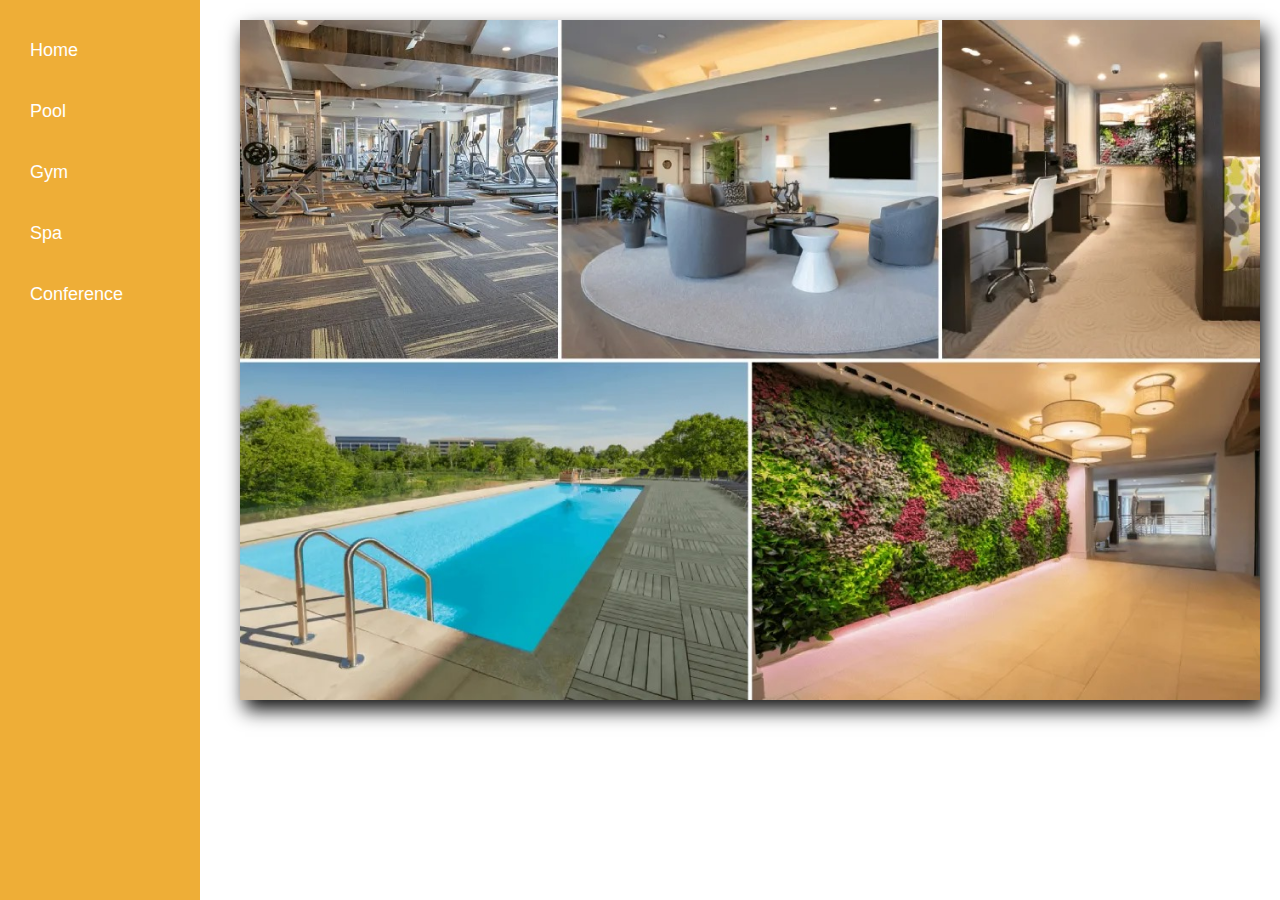
<file: amenities2.html>
<!DOCTYPE html>
<html lang="en">
<head>
  <meta charset="UTF-8">
  <meta name="viewport" content="width=device-width, initial-scale=1.0">
  <link rel="stylesheet" href="amenities2.css">
  <title>Amenities</title>
</head>
<body>
  <div class="sidebar">
    <a href="index.html">Home</a>
    <a href="pool.html">Pool</a>
    <a href="gym.html">Gym</a>
    <a href="spa.html">Spa</a>
    <a href="conference.html">Conference</a>
  </div>

  <div class="content">
    <img src="images/amenities.jpg" alt="Amenities">
  </div>
</body>
</html>
</file>
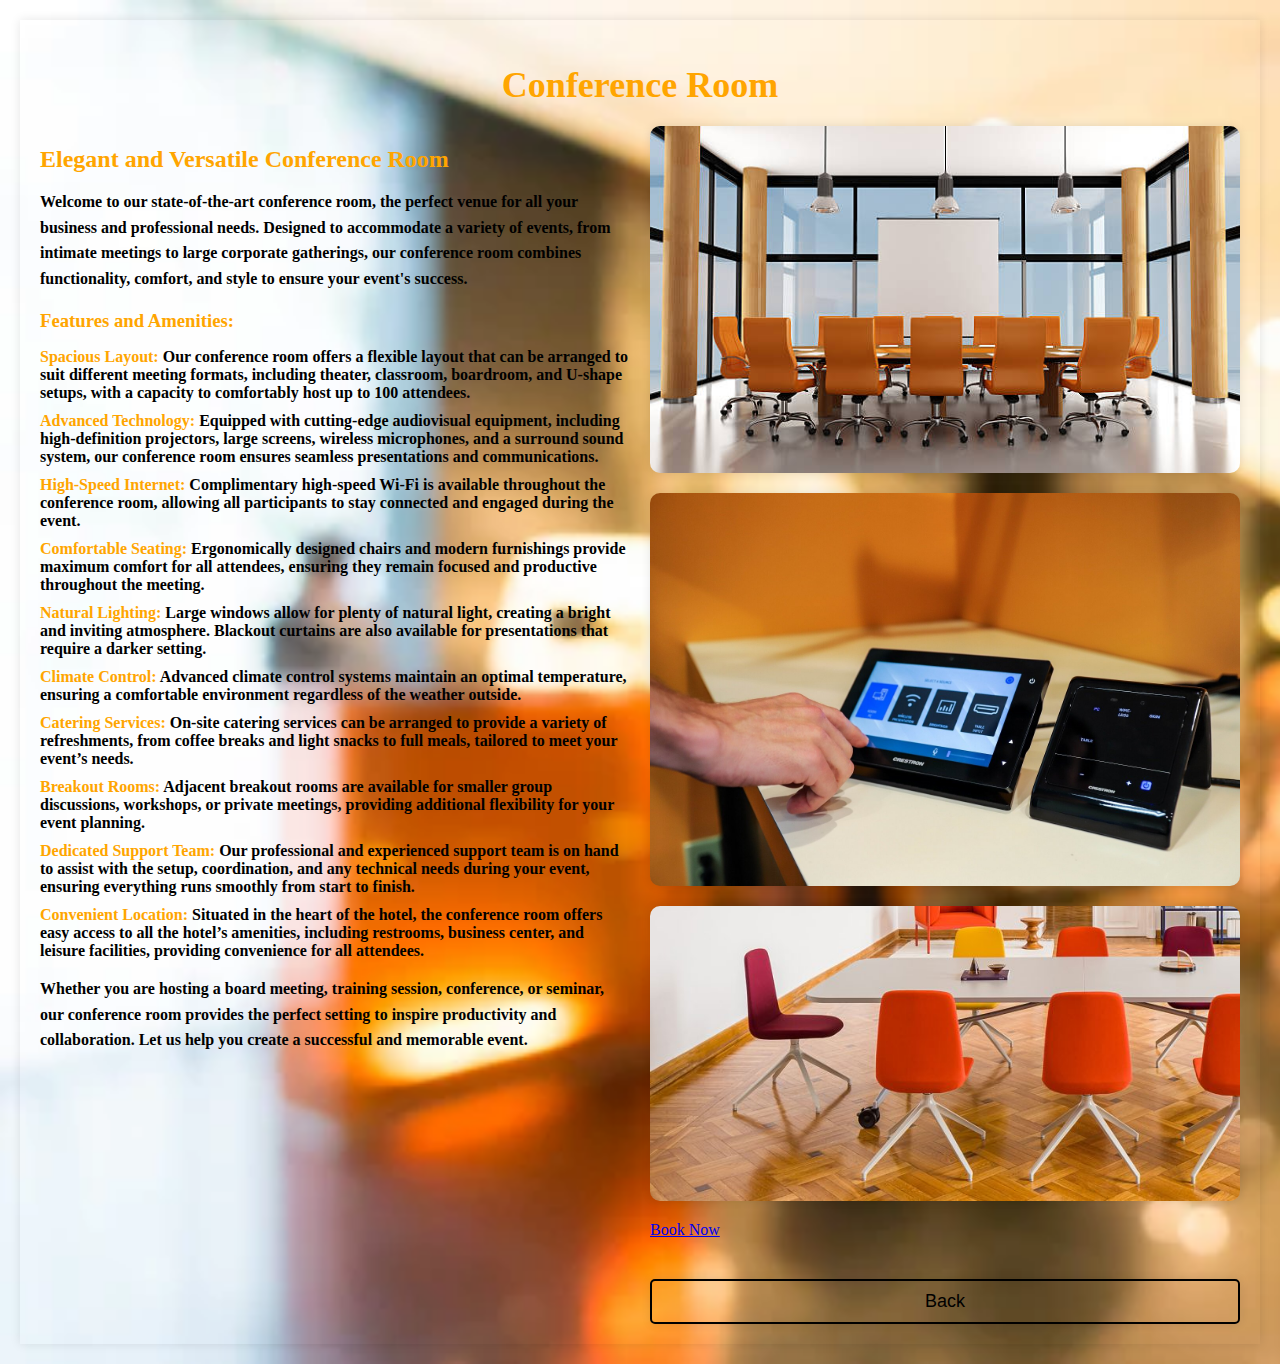
<file: conference.html>
<!DOCTYPE html>
<html lang="en">
<head>
  <meta charset="UTF-8">
  <meta name="viewport" content="width=device-width, initial-scale=1.0">
  <title>Conference Room - Hotel</title>
  <link rel="stylesheet" href="conference.css">
</head>
<body>
  <div class="container">
    <h1>Conference Room</h1>
    <div class="description">
      <div class="text">
        <h2>Elegant and Versatile Conference Room</h2>
        <p>Welcome to our state-of-the-art conference room, the perfect venue for all your business and professional needs. Designed to accommodate a variety of events, from intimate meetings to large corporate gatherings, our conference room combines functionality, comfort, and style to ensure your event's success.</p>
        <h3>Features and Amenities:</h3>
        <ul>
          <li><strong>Spacious Layout:</strong> Our conference room offers a flexible layout that can be arranged to suit different meeting formats, including theater, classroom, boardroom, and U-shape setups, with a capacity to comfortably host up to 100 attendees.</li>
          <li><strong>Advanced Technology:</strong> Equipped with cutting-edge audiovisual equipment, including high-definition projectors, large screens, wireless microphones, and a surround sound system, our conference room ensures seamless presentations and communications.</li>
          <li><strong>High-Speed Internet:</strong> Complimentary high-speed Wi-Fi is available throughout the conference room, allowing all participants to stay connected and engaged during the event.</li>
          <li><strong>Comfortable Seating:</strong> Ergonomically designed chairs and modern furnishings provide maximum comfort for all attendees, ensuring they remain focused and productive throughout the meeting.</li>
          <li><strong>Natural Lighting:</strong> Large windows allow for plenty of natural light, creating a bright and inviting atmosphere. Blackout curtains are also available for presentations that require a darker setting.</li>
          <li><strong>Climate Control:</strong> Advanced climate control systems maintain an optimal temperature, ensuring a comfortable environment regardless of the weather outside.</li>
          <li><strong>Catering Services:</strong> On-site catering services can be arranged to provide a variety of refreshments, from coffee breaks and light snacks to full meals, tailored to meet your event’s needs.</li>
          <li><strong>Breakout Rooms:</strong> Adjacent breakout rooms are available for smaller group discussions, workshops, or private meetings, providing additional flexibility for your event planning.</li>
          <li><strong>Dedicated Support Team:</strong> Our professional and experienced support team is on hand to assist with the setup, coordination, and any technical needs during your event, ensuring everything runs smoothly from start to finish.</li>
          <li><strong>Convenient Location:</strong> Situated in the heart of the hotel, the conference room offers easy access to all the hotel’s amenities, including restrooms, business center, and leisure facilities, providing convenience for all attendees.</li>
        </ul>
        <p>Whether you are hosting a board meeting, training session, conference, or seminar, our conference room provides the perfect setting to inspire productivity and collaboration. Let us help you create a successful and memorable event.</p>
        <!-- <button onclick="location.href='amenities.html' ">Back</button>  -->
      </div>
      <div class="images">
        <img src="images/conference1.jpg" alt="Conference Room Setup">
        <img src="images/conference2.jpg" alt="Conference Room Technology">
        <img src="images/conference3.jpg" alt="Conference Room Seating">
        <a href="booking.html" class="book-button">Book Now</a>
        <button onclick="location.href='amenities2.html' ">Back</button>
         
      </div>
    </div>
  </div>
  
</body>
</html>
</file>
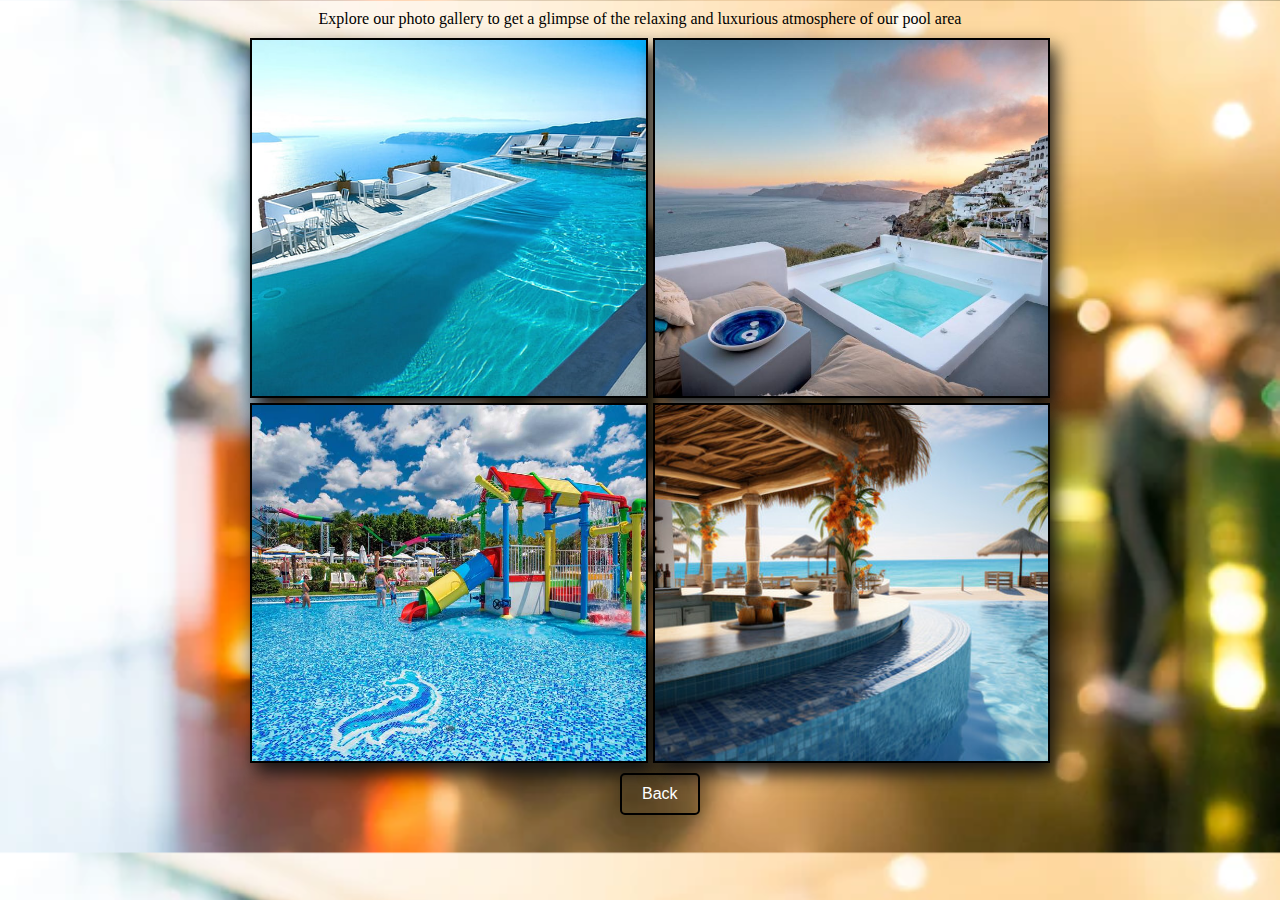
<file: gallery.html>
<!DOCTYPE html>
<html lang="en">
<head>
  <meta charset="UTF-8">
  <meta name="viewport" content="width=device-width, initial-scale=1.0">
  <link rel="stylesheet" href="gallery.css">
  <title>Document</title>
</head>
<body>
  <div class="pht">
    <p>Explore our photo gallery to get a glimpse of the relaxing and luxurious atmosphere of our pool area</p>
  </div>
  <div class="container">
  
      <img src="images/infinity.jpg">
      <img src="images/jaccuzzi.jpg">
      <img src="images/kids pool.jpg">
      <img src="images/pool side bar.jpg">
    
  </div>

  <button onclick="location.href='amenities2.html' ">Back</button>
  
</body>
</html>
</file>
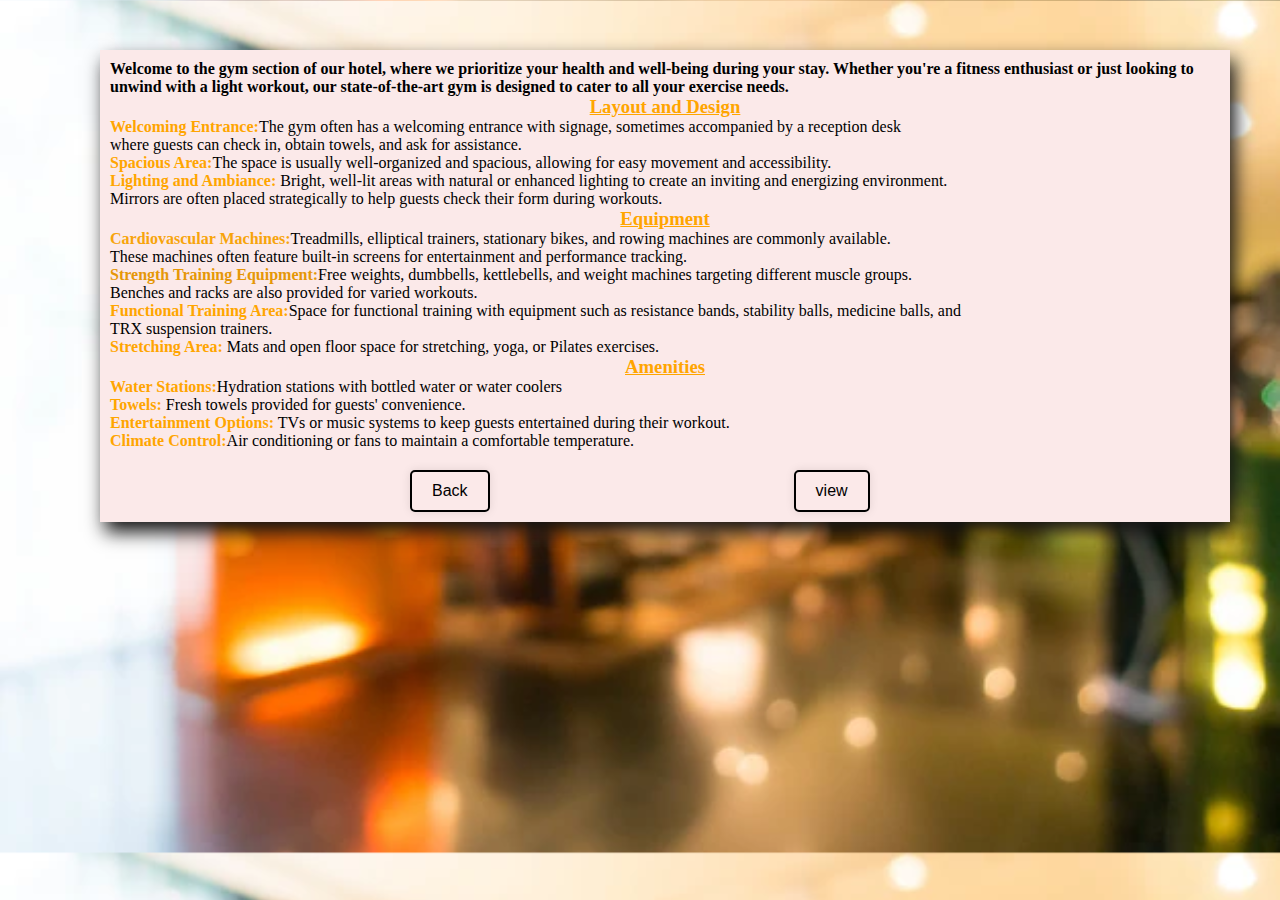
<file: gym.html>
<!DOCTYPE html>
<html lang="en">
<head>
  <meta charset="UTF-8">
  <meta name="viewport" content="width=device-width, initial-scale=1.0">
  <link rel="stylesheet" href="gym.css">
  <title>Gym</title>
</head>
<body>
  <!-- <h3 style="display: flex;justify-content: center;">Gym</h3> -->
  <div class="pix">
    <div class="stq">
      <h4>Welcome to the gym section of our hotel, where we prioritize your health and well-being during your stay. Whether you're a fitness enthusiast or just looking to unwind with a light workout, our state-of-the-art gym is designed to cater to all your exercise needs.</h4>
    </div>
    <h3 style="text-decoration: underline;display: flex;justify-content: center; color: orange;">Layout and Design</h3>
   
    <ul style="list-style: none;">
      <li ><b style="color: orange;">Welcoming Entrance:</b>The gym often has a welcoming entrance with signage, sometimes accompanied by a reception desk </br>where guests can check in, obtain towels, and ask for assistance.</li>
      <li><b style="color: orange;">Spacious Area:</b>The space is usually well-organized and spacious, allowing for easy movement and accessibility.</li>
      <li><b style="color: orange;">Lighting and Ambiance:</b> Bright, well-lit areas with natural or enhanced lighting to create an inviting and energizing environment. </br>Mirrors are often placed strategically to help guests check their form during workouts.</li>
      
    </ul>
    <h3 style="text-decoration: underline;display: flex;justify-content: center; color: orange;">Equipment</h3>
    <ul style="list-style: none;">
      <li><b style="color: rgb(247, 164, 11);">Cardiovascular Machines:</b>Treadmills, elliptical trainers, stationary bikes, and rowing machines are commonly available. </br>These machines often feature built-in screens for entertainment and performance tracking.</li>
      <li><b style="color: rgb(229, 151, 7);">Strength Training Equipment:</b>Free weights, dumbbells, kettlebells, and weight machines targeting different muscle groups.</br> Benches and racks are also provided for varied workouts.</li>
      <li><b style="color: orange;">Functional Training Area:</b>Space for functional training with equipment such as resistance bands, stability balls, medicine balls, and </br>TRX suspension trainers.</li>
      <li><b style="color: orange;">Stretching Area:</b> Mats and open floor space for stretching, yoga, or Pilates exercises.</li>
    </ul>
    <h3 style="text-decoration: underline; display: flex;justify-content: center;color: orange;">Amenities</h3>
    <ul style="list-style: none;">
      <li><b style="color: orange;">Water Stations:</b>Hydration stations with bottled water or water coolers</li>
      <li><b style="color: orange;">Towels: </b>Fresh towels provided for guests' convenience.</li>
      <li><b style="color: orange;">Entertainment Options:</b> TVs or music systems to keep guests entertained during their workout.</li>
      <li><b style="color: orange;">Climate Control:</b>Air conditioning or fans to maintain a comfortable temperature.</li>
    </ul>
    <button onclick="location.href='amenities2.html' ">Back</button>
    <button onclick="location.href='view.html' ">view</button>
  </div>

</html>
</file>
<file: amenities2.css>
* {
  box-sizing: border-box;
  margin: 0;
  padding: 0;
}

body {
  font-family: Arial, sans-serif;
  display: flex;
  flex-direction: column;
  min-height: 100vh;
}

.sidebar {
  background-color:rgb(238, 174, 55);
  padding: 20px;
  width: 200px;
  position: fixed;
  height: 100%;
}

.sidebar a {
  display: block;
  color: white;
  font-size: 18px;
  text-decoration: none;
  padding: 20px 10px;
  transition: background 0.3s;
}

.sidebar a:hover {
  background-color:rgb(97,95,95);
}

.content {
  margin-left: 220px;
  padding: 20px;
}

img {
  max-width: 100%;
  height: auto;
  box-shadow: 5px 10px 18px #131313;
}

@media (max-width: 768px) {
  .sidebar {
    width: 100%;
    position: static;
    height: auto;
  }

  .content {
    margin-left: 0;
    padding-top: 20px;
  }

  img {
    margin-top: 20px;
  }
}
</file>
<file: conference.css>
body {
  font-family: cursive;
  background:url(images/lobby-with-bokeh-effect_1203-623.jpg);
  background-size: cover;
  margin: 0;
  padding: 0;
  display: flex;
  justify-content: center;
  align-items: center;
  min-height: 100vh;
}

.container {
  max-width: 1200px;
  width: 100%;
  background-color: transparent;
  padding: 20px;
  box-shadow: 0 0 10px rgba(0, 0, 0, 0.1);
  margin: 20px;
}

h1 {
  text-align: center;
  color: orange;
  font-size: 36px;
  margin-bottom: 20px;
}

.description {
  display: flex;
  flex-wrap: wrap;
  justify-content: space-between;
}

.text {
  flex: 1;
  min-width: 300px;
  margin-right: 20px;
}

h2, h3 {
  color: orange;
  margin-bottom: 10px;
}

p {
  line-height: 1.6;
  color: black;
  font-weight: bold;
}

ul {
  list-style-type: none;
  padding: 0;
}

ul li {
  margin-bottom: 10px;
  color: black;
  font-weight: bold;
}

ul li strong {
  color: orange;
}

.images {
  flex: 1;
  min-width: 300px;
  display: flex;
  flex-direction: column;
  gap: 20px;
}

.images img {
  width: 100%;
  border-radius: 10px;
  box-shadow: 0 0 10px rgba(0, 0, 0, 0.1);
}
.images img:hover{
  transform: scale(1.05);
}

/* Responsive Design */
@media (max-width: 768px) {
  .description {
    flex-direction: column;
  }

  .text {
    margin-right: 0;
    margin-bottom: 20px;
  }
}
button {
  display: inline-block;
  padding: 10px 20px;
  margin-top: 20px;
  background-color:transparent;
  color: black;
  text-decoration: none;
  text-align: center;
  border: 2px solid black;
  border-radius: 5px;
  font-size: 18px;
  box-shadow: 0 0 10px rgba(0, 0, 0, 0.1);
  transition: background-color 0.3s, box-shadow 0.3s;
  cursor: pointer;
}

button:hover {
  background-color: orange;
  color: white;
  box-shadow: 0 0 15px rgba(0, 0, 0, 0.2);
}
</file>
<file: gallery.css>
*{
  
  margin: 0;
  padding: 0;
  box-sizing: border-box;

 
}
.pht{
  display: flex;
  flex-direction: column;
  align-items: center;
  margin-top: 10px;
}

body {
  background-image: url(images/lobby-with-bokeh-effect_1203-623.jpg);
  background-size:cover;
  font-family: cursive;

}
.container {
  display: flex;
  flex-wrap:wrap;
  width: 80%;
  max-width: 800px;
  gap: 5px;
  margin-top: 10px;
  margin-left: 250px;
}
.container img {
    flex: 1 1 calc(30% - 10px); /* Each image takes 50% width minus the gap */
    object-fit: cover; /* Ensure the images cover their allocated space without stretching */
    width: calc(50% - 10px);
    height: calc(50vw - 20px); /* Adjust height based on viewport width */
    max-height: 40vh; /* Ensure images don't exceed a maximum height */
    box-sizing: border-box; /* Include padding and border in element's total width and height */
    justify-content: center;
    align-items: center;
    border: 2px solid black;
    box-shadow: 5px 10px 18px #131313;

}
.container img:hover {
  transform: scale(1.05);
  cursor: pointer;
}
button{
  padding: 10px 20px;
  font-size: 16px;
  background-color: transparent;
  color: white;
  border: 2px solid black;
  border-radius: 5px;
  cursor: pointer;
  margin-left: 620px;
  margin-top: 10px;
  box-shadow: 0 0 10px rgba(0, 0, 0, 0.1);
  transition: background-color 0.3s, box-shadow 0.3s;
}
button:hover{
  background-color: orange;
  color: white;
}
@media (max-width: 600px) {
  body {
    padding: 20px;
    background-size: contain;
  }

  .pht p {
    font-size: 1em;
    text-align: center;
    padding: 10px;
  }

  .container {
    width: 100%;
    margin-left: 0;
    padding: 10px;
  }

  .container img {
    flex: 1 1 calc(100% - 10px);
    width: calc(100% - 10px);
    height: calc(50vw - 20px);
    max-height: 50vh;
  }

  button {
    padding: 10px;
    font-size: 14px;
    margin-left: 0;
    margin-top: 10px;
    width: 100%;
  }
}

@media (min-width: 601px) and (max-width: 1024px) {
  body {
    padding: 30px;
    background-size: cover;
  }

  .pht p {
    font-size: 1.2em;
    text-align: center;
    padding: 15px;
  }

  .container {
    width: 90%;
    max-width: 600px;
    margin-left: 5%;
  }

  .container img {
    flex: 1 1 calc(45% - 10px);
    width: calc(45% - 10px);
    height: calc(40vw - 20px);
    max-height: 45vh;
  }

  button {
    padding: 12px;
    font-size: 16px;
    margin-left: 0;
    margin-top: 15px;
    width: 80%;
  }
}

/* @media (min-width: 1025px) {
  body {
    padding: 50px;
    background-size: cover;
  }

  .pht p {
    font-size: 1.5em;
    text-align: center;
    padding: 20px;
  }

  .container {
    width: 80%;
    max-width: 800px;
    margin-left: 10%;
  }

  .container img {
    flex: 1 1 calc(30% - 10px);
    width: calc(30% - 10px);
    height: calc(30vw - 20px);
    max-height: 40vh;
  }

  button {
    padding: 15px;
    font-size: 18px;
    margin-left: 10%;
    margin-top: 20px;
    width: 60%;
  } */
</file>
<file: gym.css>
*{
  
  margin: 0;
  padding: 0;
  box-sizing: border-box;
  

 
}.stq{
  display: flex;
  flex-direction: column;
  align-items: center;

}

body {
  padding: 50px;
  padding-left: 100px;
  align-items: center;
  background-image: url(images/lobby-with-bokeh-effect_1203-623.jpg);
  background-size:cover;
  font-family: cursive;

}

button{
  padding: 10px 20px;
  font-size: 16px;
  background-color: transparent;
  color: black;
  border: 2px solid black;
  border-radius: 5px;
  cursor: pointer;
  margin-left: 300px;
  margin-top: 20px;
  box-shadow: 0 0 10px rgba(0, 0, 0, 0.1);
  transition: background-color 0.3s, box-shadow 0.3s;
}
button:hover{
  background-color: orange;
  color: white;
}
.pix {
  
  margin-top: 0px;
  border: none;
  padding: 10px;
  padding-right:10px;
  box-shadow: 5px 10px 18px #131313;
  background-color: rgb(251, 233, 233);
  color: black;
}
@media (max-width: 600px) {
  body {
    padding: 20px;
    padding-left: 20px;
    background-size: contain;
  }

  .stq h4, ul li {
    font-size: 1em;
    padding: 10px;
  }

  .stq {
    align-items: center;
  }

  h3 {
    font-size: 1.2em;
    text-align: center;
  }

  ul {
    padding: 0 10px;
  }

  button {
    padding: 10px;
    font-size: 14px;
    margin-left: 0;
    margin-top: 10px;
    width: 100%;
  }

  .pix {
    padding: 5px;
    box-shadow: none;
    background-color: rgba(251, 233, 233, 0.9);
  }
}

@media (min-width: 601px) and (max-width: 1024px) {
  body {
    padding: 30px;
    padding-left: 30px;
    background-size: cover;
  }

  .stq h4, ul li {
    font-size: 1.2em;
    padding: 15px;
  }

  h3 {
    font-size: 1.5em;
    text-align: center;
  }

  ul {
    padding: 0 20px;
  }

  button {
    padding: 12px;
    font-size: 16px;
    margin-left: 0;
    margin-top: 15px;
    width: 80%;
  }

  .pix {
    padding: 8px;
    box-shadow: 3px 6px 12px #131313;
  }
}

/* @media (min-width: 1025px) {
  body {
    padding: 50px;
    padding-left: 100px;
    background-size: cover;
  }

  .stq h4, ul li {
    font-size: 1.5em;
    padding: 20px;
  }

  h3 {
    font-size: 1.8em;
    text-align: center;
  }

  ul {
    padding: 0 40px;
  }

  button {
    padding: 15px;
    font-size: 18px;
    margin-left: 300px;
    margin-top: 20px;
    width: auto;
  }

  .pix {
    padding: 10px;
    box-shadow: 5px 10px 18px #131313;
  }
} */
</file>
